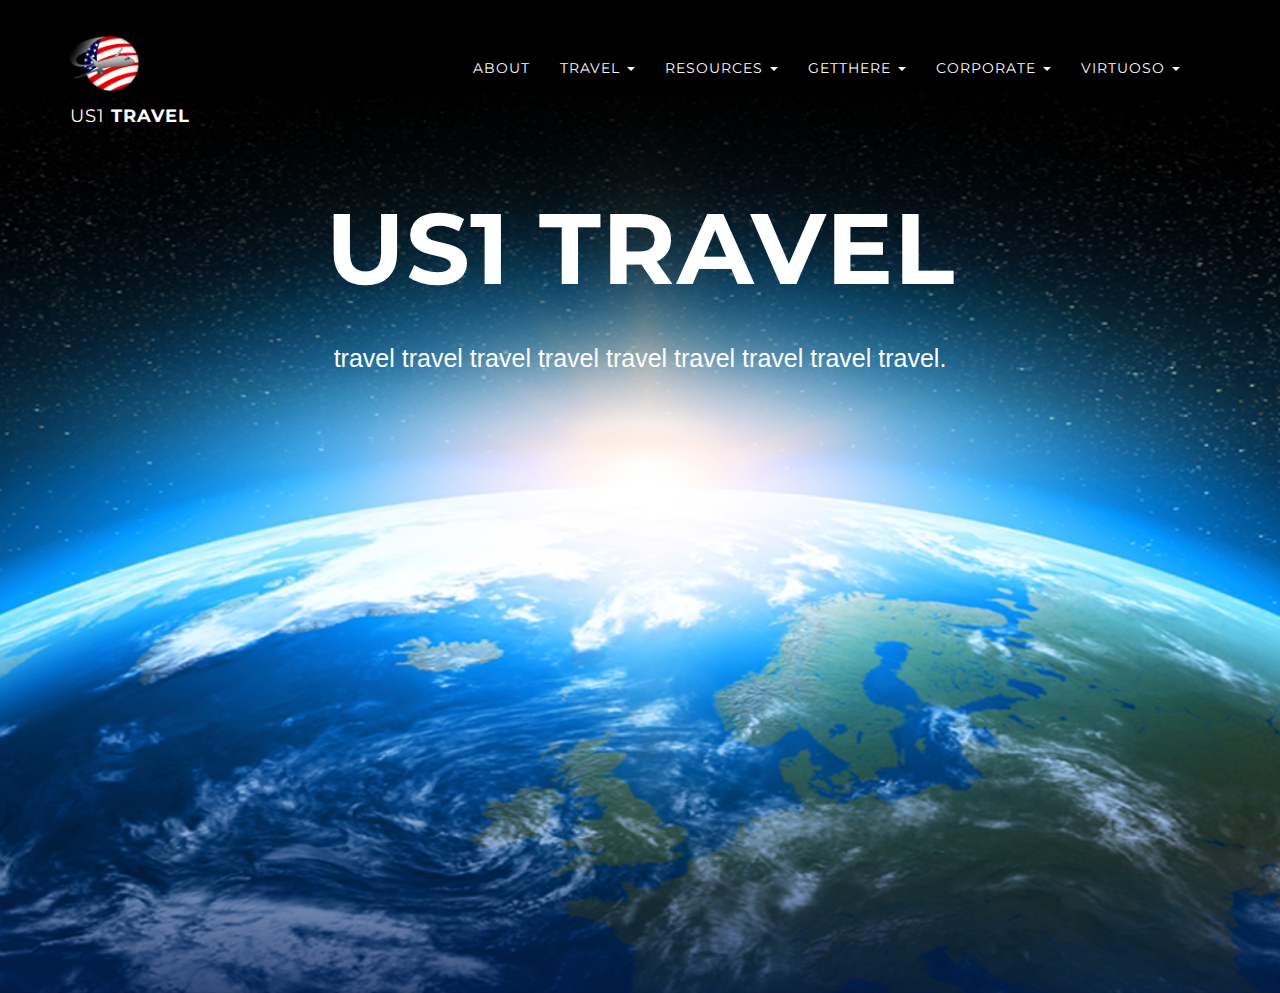
<file: index.html>
<!DOCTYPE html>
<html lang="en">

<head>
    <meta charset="utf-8">
    <meta name="viewport" content="width=device-width, initial-scale=1.0">
    <meta name="description" content="">
    <meta name="author" content="">

    <!-- Favicon added -->
    <link rel="shortcut icon" href="img/logoalter.png"/>

    <title>US1Travel</title>

    <!-- Bootstrap Core CSS -->
    <link href="http://netdna.bootstrapcdn.com/bootstrap/3.0.3/css/bootstrap.min.css" rel="stylesheet" type="text/css">

    <!-- Fonts -->
    <link href="http://netdna.bootstrapcdn.com/font-awesome/4.0.3/css/font-awesome.min.css" rel="stylesheet" type="text/css">
    <link href='http://fonts.googleapis.com/css?family=Lora:400,700,400italic,700italic' rel='stylesheet' type='text/css'>
    <link href='http://fonts.googleapis.com/css?family=Montserrat:400,700' rel='stylesheet' type='text/css'>

    <!-- Custom Theme CSS -->
    <link href="css/grayscale.css" rel="stylesheet">

    <!-- Allows Dropdown Menu to Work!!! -->
    <script src="http://ajax.googleapis.com/ajax/libs/jquery/1.8.2/jquery.min.js"></script>
    <script src="http://netdna.bootstrapcdn.com/bootstrap/3.0.3/js/bootstrap.min.js"></script>

</head>

<body id="page-top">

    <nav class="navbar navbar-home " role="navigation">
        <div class="container">
            <div class="navbar-header page-scroll logotitle">
                <button type="button" class="navbar-toggle" data-toggle="collapse" data-target=".navbar-main-collapse">
                </button>
                <a class="navbar-brand" href="#page-top">
                    <img src = "img/logoalter.png" alt = "US1Logo" height = "75" width = "75"> <span class="light">US1</span> Travel
                </a>
            </div>

            <!-- Collect the nav links, forms, and other content for toggling -->
            <div class="collapse navbar-collapse navbar-right navbar-main-collapse">
                
                <ul class="nav navbar-nav links">
                    <li >
                        <a href = "#" class = "dropdown-toggle" data-toggle = "dropdown"> About </a>
                    </li>

                    <li class = "dropdown">
                        <a href = "#" class = "dropdown-toggle" data-toggle = "dropdown"> Travel <b class = "caret"></b></a>
                        <ul class = "dropdown-menu">
                                <li><a href = "#">Tour Packages</a></li>
                                <li><a href = "#">Cruise Lines</a></li>
                                <li><a href = "#">Rail</a></li>
                                <li><a href = "#">Car Rentals</a></li>
                        </ul>
                        
                    </li>
                    <li class = "dropdown">
                        <a href = "#" class = "dropdown-toggle" data-toggle = "dropdown"> Resources <b class = "caret"></b></a>
                        <ul class = "dropdown-menu">
                                <li><a href = "#">Agents</a></li>
                                <li><a href = "#">Travelers</a></li>
                        </ul>
                        
                    </li>
                    <li class = "dropdown">
                        <a href = "#" class = "dropdown-toggle" data-toggle = "dropdown"> Getthere <b class = "caret"></b></a>
                        <ul class = "dropdown-menu">
                                <li><a href = "#">About GT</a></li>
                                <li><a href = "#">Login</a></li>
                        </ul>
                    </li>
                    <li class = "dropdown">
                        <a href = "#" class = "dropdown-toggle" data-toggle = "dropdown"> Corporate <b class = "caret"></b></a>
                        <ul class = "dropdown-menu">
                                <li><a href = "#">Private Jets</a></li>
                                <li><a href = "#">Online Booking</a></li>
                        </ul>
                    </li>
                    <li class = "dropdown">
                        <a href = "#" class = "dropdown-toggle" data-toggle = "dropdown"> Virtuoso <b class = "caret"></b></a>
                        <ul class = "dropdown-menu">
                                <li><a href = "#">Luxury Specialist Program</a></li>
                        </ul>
                    </li>
                    
                </ul>
            </div>
            <!-- /.navbar-collapse -->
        </div>
        <!-- /.container -->
    </nav>

    <section class="intro">
        <div class="intro-body">
            <div class="container">
                <div class="row">
                    <div class="col-md-8 col-md-offset-2 introduction">
                        <h1 class="brand-heading">US1 Travel</h1>
                        <p class="intro-text">travel travel travel travel travel travel travel travel travel.</p>
                    </div>
                </div>
            </div>
        </div>
    </section>


    
</body>

</html>
</file>
<file: css/grayscale.css>
body {
    width: 100%;
    height: 100%;

    color: #fff;
    background-color: #000;
}

html {
    width: 100%;
    height: 100%;
}

h1,
h2,
h3,
h4,
h5,
h6 {
    margin: 0 0 35px;
    text-transform: uppercase;
    font-family: Montserrat,"Helvetica Neue",Helvetica,Arial,sans-serif;
    font-weight: 700;
    letter-spacing: 1px;
}

p {
    margin: 0 0 25px;
    font-size: 18px;
    line-height: 1.5;
}

@media(min-width:767px) {
    p {
        margin: 0 0 35px;
        font-size: 20px;
        line-height: 1.6;
    }
}

a {
    color: #28c3ab;
    -webkit-transition: all .2s ease-in-out;
    -moz-transition: all .2s ease-in-out;
    transition: all .2s ease-in-out;
}

a:hover,
a:focus {
    text-decoration: none;
    color: #176e61;
}

.light {
    font-weight: 400;
}

.navbar { /* Changes text of the navbar */
    margin-bottom: 0;
    border-bottom: 1px solid rgba(255,255,255,.3);
    text-transform: uppercase;
    font-family: Montserrat,"Helvetica Neue",Helvetica,Arial,sans-serif;
    background-color: #fff;
}

.navbar-brand {
    font-weight: 700;
}

.navbar-brand:focus {
    outline: 0;
}

.navbar-toggle {
    padding: 4px 6px;
    font-size: 16px;
    color: #fff;
}



.navbar-home a { /* Color of navbar text */
    color: #fff;
}

.links {
    padding: 27px 0px 0px 0px; /* 27x creates 27 pixels of space from the top */ 
}

.logotitle {
    padding: -10px 0px 0px 0px; /* 20x creates 20 pixels of space from the top */ 
}

@media(min-width:767px) {
    .navbar {
        padding: 15px 0px 0px 0px; /* 20x creates 20 pixels of space from the topdd */ 
        border-bottom: 0; /* the zero gets rid of a small border line that would appear at the bottom of the div */
        letter-spacing: 1px; /* Spacing between letters */
        background: 0 0;
        background-color: transparent; /* changes background color of navbar */        
    }

    
}

.buttontext {
}

.intro {
    display: table;
    padding: 100px 0;
    width: 100%;
    text-align: center;
    color: #fff; /* color for intro text */
    background: url(../img/bg/earth-copycopy1.jpg) no-repeat bottom center scroll;
    background-size: cover;
}

.intro-body {

    vertical-align: middle;
}

.brand-heading {
    font-size: 40px;
}

.intro-text {
    font-size: 18px;
}


@media(min-width:767px) {
    .intro {
        height: 100%;
    }

    .brand-heading {
        font-size: 100px;
    }

    .intro-text {
        font-size: 25px;
    }
}

.btn-circle {
    width: 70px;
    height: 70px;
    margin-top: 15px;
    padding: 7px 16px;
    border: 2px solid #fff;
    border-radius: 35px;
    font-size: 40px;
    color: #fff;
    background: 0 0;
    -webkit-transition: background .3s ease-in-out;
    -moz-transition: background .3s ease-in-out;
    transition: background .3s ease-in-out;
}

.btn-circle:hover,
.btn-circle:focus {
    outline: 0;
    color: #fff;
    background: rgba(255,255,255,.1);
}

.page-scroll .btn-circle i.animated {
    -webkit-transition-property: -webkit-transform;
    -webkit-transition-duration: 1s;
    -moz-transition-property: -moz-transform;
    -moz-transition-duration: 1s;
}

.page-scroll .btn-circle:hover i.animated {
    -webkit-animation-name: pulse;
    -moz-animation-name: pulse;
    -webkit-animation-duration: 1.5s;
    -moz-animation-duration: 1.5s;
    -webkit-animation-iteration-count: infinite;
    -moz-animation-iteration-count: infinite;
    -webkit-animation-timing-function: linear;
    -moz-animation-timing-function: linear;
}

@-webkit-keyframes pulse {    
    0 {
        -webkit-transform: scale(1);
        transform: scale(1);
    }

    50% {
        -webkit-transform: scale(1.2);
        transform: scale(1.2);
    }

    100% {
        -webkit-transform: scale(1);
        transform: scale(1);
    }
}

@-moz-keyframes pulse {    
    0 {
        -moz-transform: scale(1);
        transform: scale(1);
    }

    50% {
        -moz-transform: scale(1.2);
        transform: scale(1.2);
    }

    100% {
        -moz-transform: scale(1);
        transform: scale(1);
    }
}

.content-section {
    padding-top: 100px;
}

.calling-card {
    font-family: Montserrat,"Helvetica Neue",Helvetica,Arial,sans-serif;
    font-size: 12px;
    position: bottom;
}

.copyright{
    position: right;
}

.travel-section {
    width: 100%;
    padding: 50px 0;
    color: #fff;
    background: url(../img/bg/evergreenforest.jpg) no-repeat bottom center;
    background-color: #000;
    -webkit-background-size: cover;
    -moz-background-size: cover;
    background-size: cover;
    -o-background-size: cover;
}

#map {
    width: 100%;
    height: 200px;
    margin-top: 100px;
}

@media(min-width:767px) {
    .content-section {
        padding-top: 100px;
        padding-bottom: 100px;
    }

    .travel-section {
        padding-top: 205px;
        padding-bottom: 120px;
    }

    #map {
        height: 400px;
        margin-top: 250px;
    }
}

.btn {
    text-transform: uppercase;
    font-family: Montserrat,"Helvetica Neue",Helvetica,Arial,sans-serif;
    font-weight: 400;
    -webkit-transition: all .3s ease-in-out;
    -moz-transition: all .3s ease-in-out;
    transition: all .3s ease-in-out;
}

/* Button colors, etc. */

.btn-default {
    border: 1px solid #fff;
    color: #fff;
    background-color: transparent;
}

.btn-default:hover,
.btn-default:focus {
    border: 1px solid #fff;
    outline: 0;
    color: #000;
    background-color: #fff;
}

.btn-huge {
    padding: 25px;
    font-size: 26px;
}

.banner-social-buttons {
    margin-top: 0;
}

@media(max-width:1199px) {
    ul.banner-social-buttons {
        margin-top: 15px;
    }
}

@media(max-width:767px) {
    ul.banner-social-buttons>li {
        display: block;
        margin-bottom: 20px;
        padding: 0;
    }

    ul.banner-social-buttons>li:last-child {
        margin-bottom: 0;
    }
}

::-moz-selection {
    text-shadow: none;
    background: #fcfcfc;
    background: rgba(255,255,255,.2);
}

::selection {
    text-shadow: none;
    background: #fcfcfc;
    background: rgba(255,255,255,.2);
}

img::selection {
    background: 0 0;
}

img::-moz-selection {
    background: 0 0;
}

body {
    webkit-tap-highlight-color: rgba(255,255,255,.2);
}
</file>
